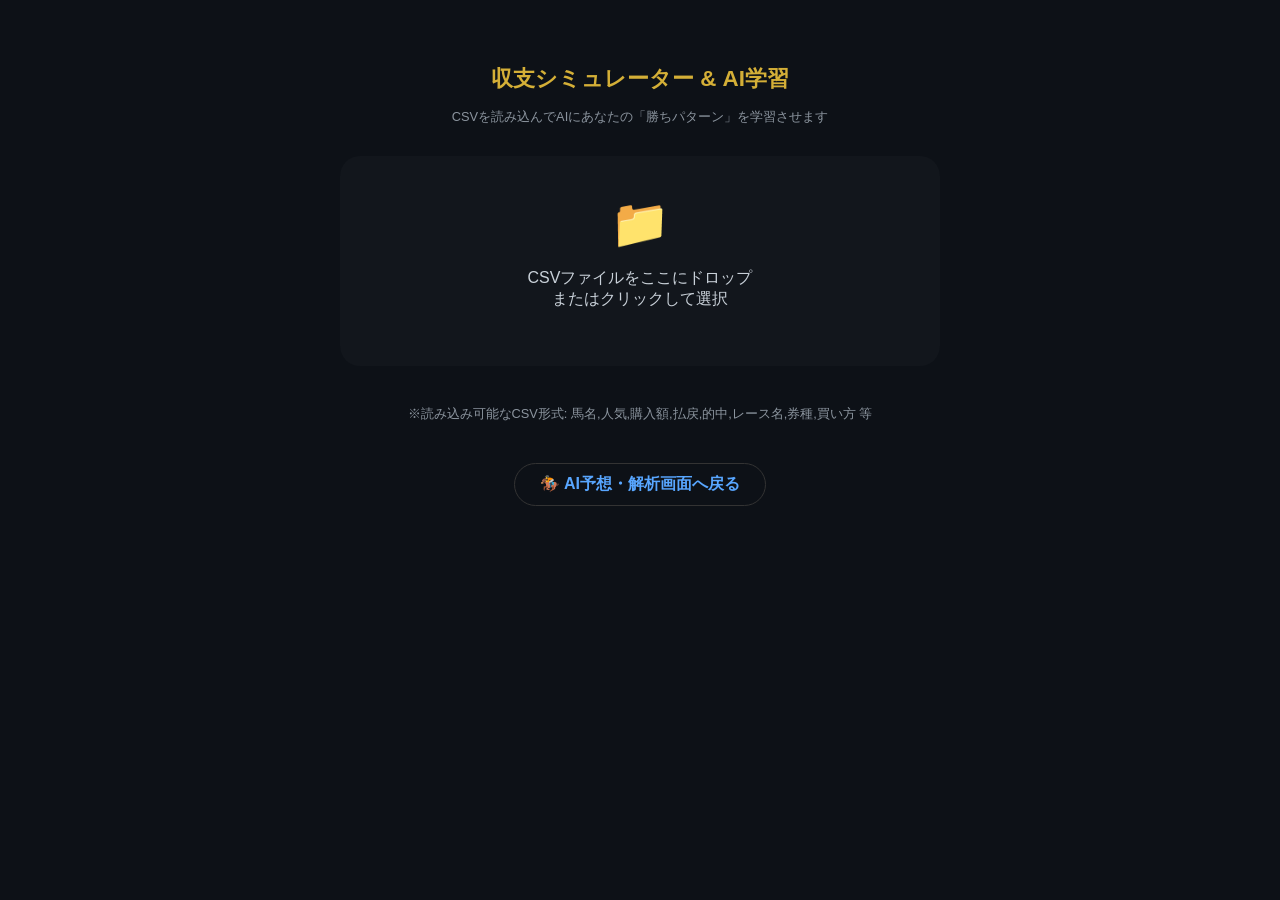
<file: app/simulation.html>
<!DOCTYPE html>
<html lang="ja">

<head>
  <meta charset="UTF-8">
  <meta name="viewport" content="width=device-width, initial-scale=1.0">
  <title>AI学習・収支シミュレーター V5</title>
  <style>
    body {
      background: #0d1117;
      color: #c9d1d9;
      font-family: 'Noto Sans JP', sans-serif;
      padding: 20px;
      text-align: center;
    }

    .container {
      max-width: 600px;
      margin: 0 auto;
      padding-top: 20px;
    }

    .upload-area {
      border: 2-px dashed #30363d;
      padding: 40px;
      border-radius: 20px;
      cursor: pointer;
      background: rgba(255, 255, 255, 0.02);
      transition: 0.2s;
    }

    .upload-area:hover {
      border-color: #d4af37;
      background: rgba(212, 175, 55, 0.05);
    }

    .summary-grid {
      display: grid;
      grid-template-columns: 1fr 1fr;
      gap: 15px;
      margin-top: 20px;
    }

    .summary-card {
      background: #161b22;
      padding: 15px;
      border-radius: 12px;
      border: 1px solid #30363d;
    }

    .label {
      font-size: 0.7rem;
      color: #8b949e;
      margin-bottom: 5px;
    }

    .value {
      font-size: 1.2rem;
      font-weight: 900;
    }

    .nav-link {
      display: inline-block;
      margin-top: 40px;
      color: #58a6ff;
      text-decoration: none;
      font-weight: 700;
      border: 1px solid #333;
      padding: 10px 25px;
      border-radius: 50px;
    }
  </style>
</head>

<body>
  <div class="container">
    <h1 style="color:#d4af37; font-size:1.4rem;">収支シミュレーター & AI学習</h1>
    <p style="font-size:0.8rem; color:#8b949e; margin-bottom:30px;">CSVを読み込んでAIにあなたの「勝ちパターン」を学習させます</p>

    <div id="upload-area" class="upload-area">
      <div style="font-size:3rem; margin-bottom:15px;">📁</div>
      <p>CSVファイルをここにドロップ<br>またはクリックして選択</p>
      <input type="file" id="csv-file-input" style="display:none;" accept=".csv">
    </div>

    <div id="results-area" style="display:none;">
      <h3 style="margin-top:30px; font-size:1rem; border-bottom:1px solid #333; padding-bottom:10px;">📊 CSV解析結果</h3>
      <div id="summary-grid" class="summary-grid"></div>
    </div>

    <div id="empty-state" style="margin-top:40px; color:#8b949e; font-size:0.8rem;">
      ※読み込み可能なCSV形式: 馬名,人気,購入額,払戻,的中,レース名,券種,買い方 等
    </div>

    <a href="index.html" class="nav-link">🏇 AI予想・解析画面へ戻る</a>
  </div>

  <script src="js/simulation_v5.js?v=1772810000000"></script>
</body>

</html>
</file>
